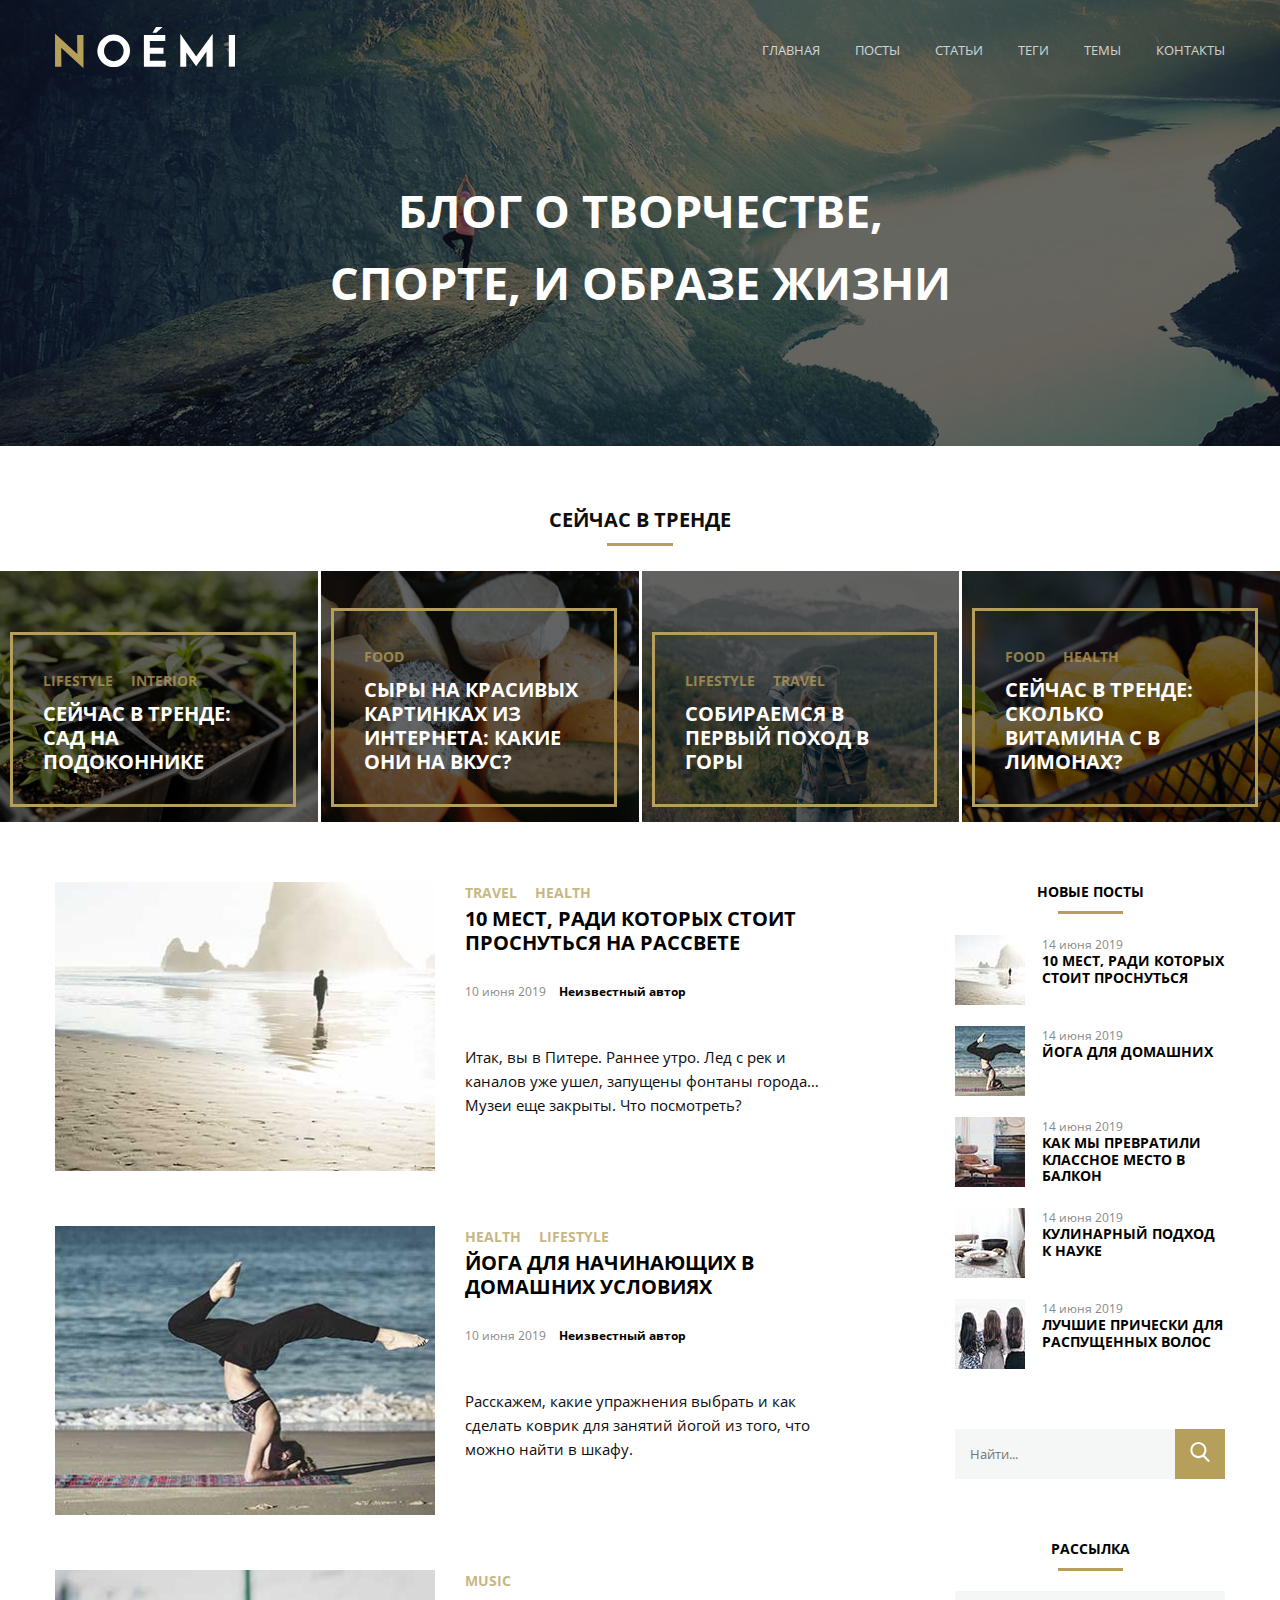
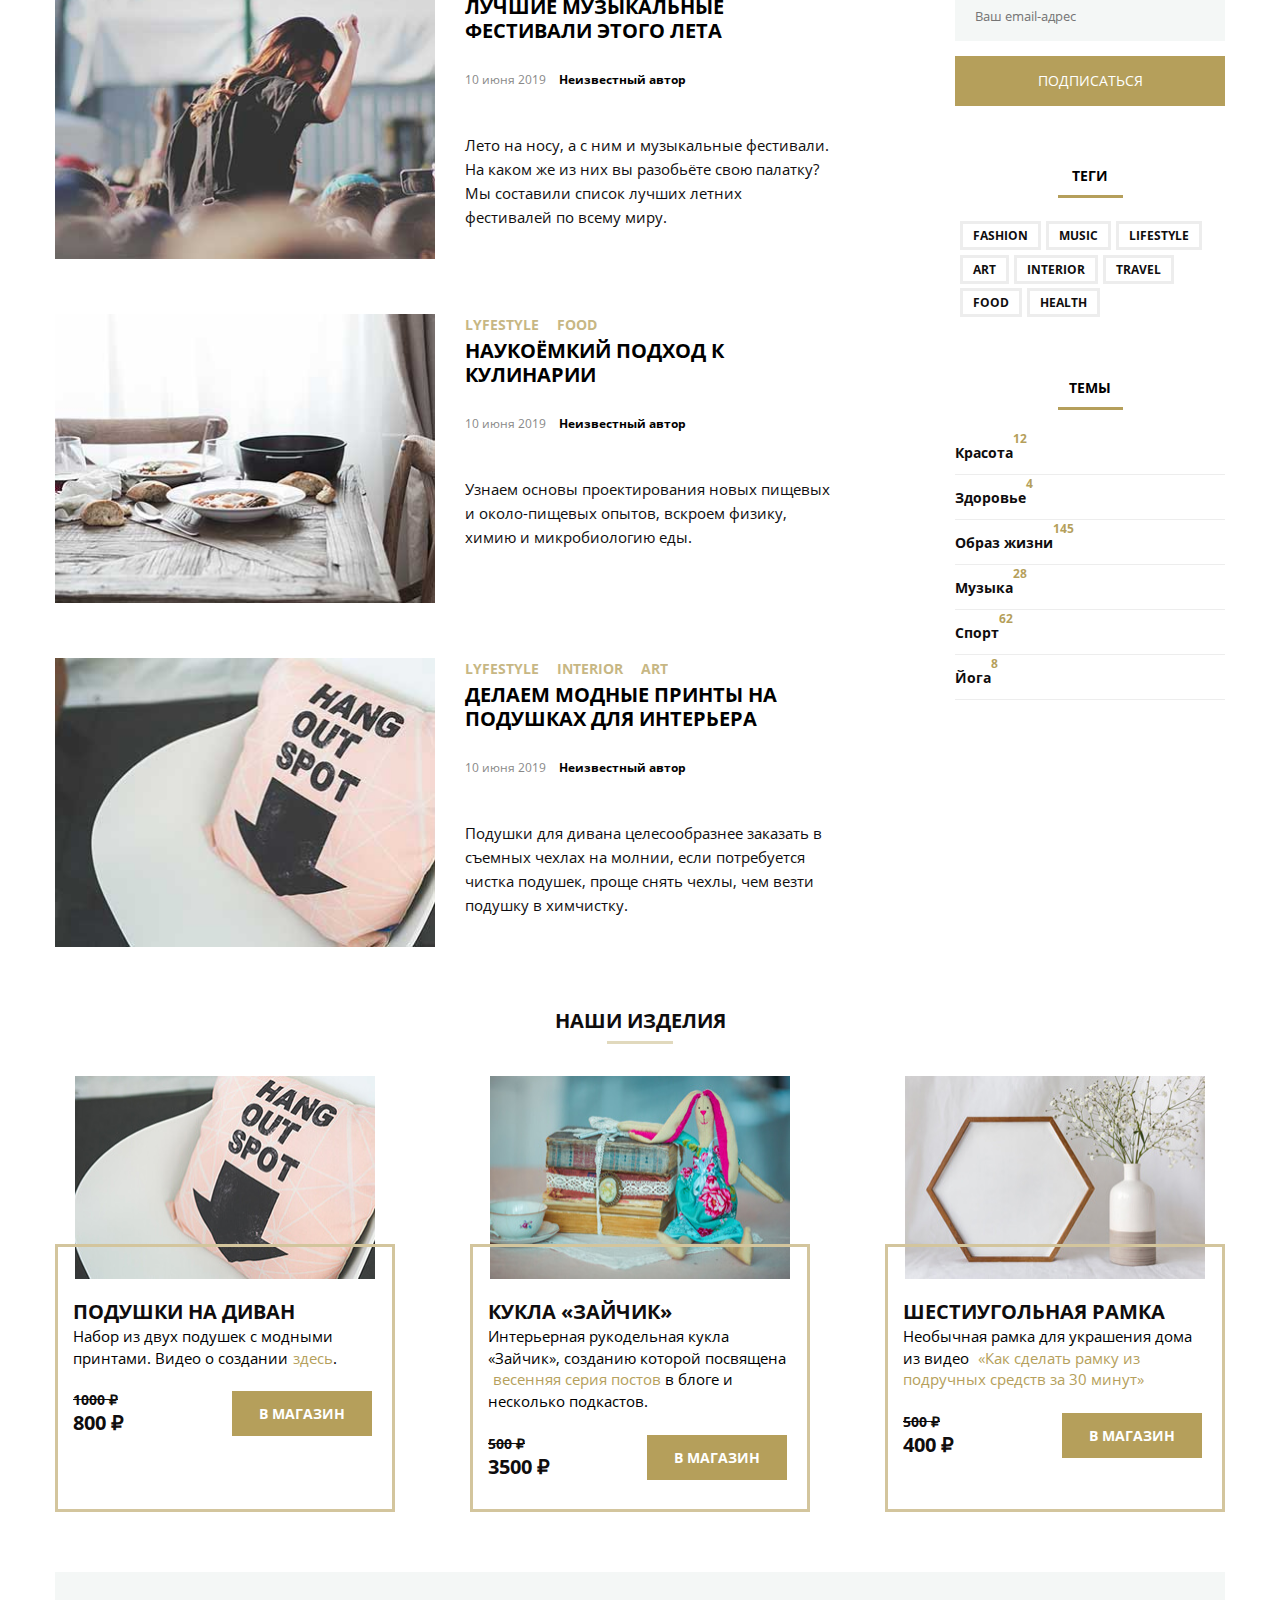
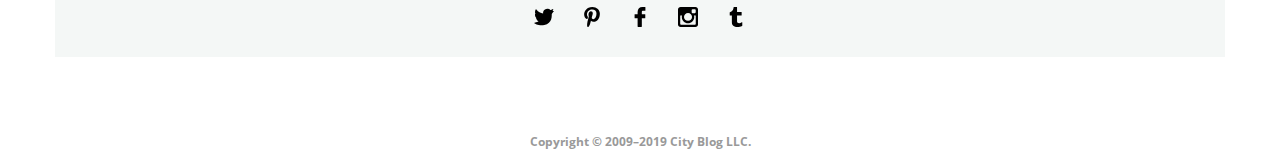
<file: index.html>
<!doctype html>
<html lang="en">

<head>
    <meta charset="UTF-8">
    <meta name="viewport" content="width=device-width, initial-scale=1.0">
    <meta http-equiv="X-UA-Compatible" content="ie=edge">
    <title>MQ diplom</title>
    <link rel="stylesheet" href="css/style.css">
</head>

<body>
    <header class="header">
        <div class="container">
            <div class="header__inner">
                <div class="header-logo">
                    <a href='/'>
                        <img src="svg/noemi-logo.svg" class="noemi-logo" alt="Логотип">
                    </a>
                </div>
                <nav class="menu">
                    <button class="menu_button">
                        <span class="menu_button_label">Открыть меню</span>
                    </button>
                    <ul class="menu-list">
                        <li class="menu-list-item first-item">
                            <a class="menu-link" href="#0">Главная</a>
                        </li>
                        <li class="menu-list-item">
                            <a class="menu-link" href="#0">Посты</a>
                        </li>
                        <li class="menu-list-item">
                            <a class="menu-link" href="#0">Статьи</a>
                        </li>
                        <li class="menu-list-item">
                            <a class="menu-link" href="#0">Теги</a>
                        </li>
                        <li class="menu-list-item">
                            <a class="menu-link" href="#0">Темы</a>
                        </li>
                        <li class="menu-list-item">
                            <a class="menu-link" href="#0">Контакты</a>
                        </li>
                    </ul>
                </nav>
            </div>
        </div>

        <div class="title">
            <h1 class="header-title">Блог о творчестве, спорте, и образе жизни</h1>
        </div>
    </header>

    <div class="trends-header">
        <h2 class="trends-header-title">Сейчас в тренде</h2>
    </div>
    <div class="trends">
        <article class="trend trend-inner">
            <div class="trends-image">
                <img src="images/trend1.jpg" class="trend-img" alt="Сад на подоконнике">
            </div>
            <div class="trends-info">
                <nav class="trends-tags">
                    <ul class="trends-list">
                        <li class="trends-list-item">
                            <a class="tags-link" href="#0">Lifestyle</a>
                        </li>
                        <li class="trends-list-item">
                            <a class="tags-link" href="#0">INTERIOR</a>
                        </li>
                    </ul>
                </nav>
                <div class="trends-header">
                    <h2 class="trends-title first-trends-title">
                        <a href="#0" class="trend-header-link">
                            Сейчас в тренде: сад на подоконнике</a></h2>
                </div>
            </div>
        </article>
        <article class="trend trend-inner">
            <div class="trends-image">
                <img src="images/trend2.jpg" class="trend-img" alt="сыры">
            </div>
            <div class="trends-info">
                <nav class="trends-tags">
                    <ul class="trends-list">
                        <li class="trends-list-item">
                            <a class="tags-link" href="#0">Food</a>
                        </li>
                    </ul>
                </nav>
                <div class="trends-header">
                    <h2 class="trends-title"><a href="#0" class="trend-header-link">
                            сыры на красивых картинках из интернета: какие они на вкус?</a></h2>
                </div>
            </div>
        </article>
        <article class="trend trend-inner">
            <div class="trends-image">
                <img src="images/trend3.jpg" class="trend-img" alt="ПЕРВЫЙ ПОХОД В ГОРЫ">
            </div>
            <div class="trends-info">
                <nav class="trends-tags">
                    <ul class="trends-list">
                        <li class="trends-list-item">
                            <a class="tags-link" href="#0">Lifestyle</a>
                        </li>
                        <li class="trends-list-item">
                            <a class="tags-link" href="#0">tRAVEL</a>
                        </li>
                    </ul>
                </nav>
                <div class="trends-header">
                    <h2 class="trends-title"><a href="#0" class="trend-header-link">
                            СОБИРАЕМСЯ В ПЕРВЫЙ ПОХОД В ГОРЫ</a></h2>
                </div>
            </div>
        </article>
        <article class="trend trend-inner">
            <div class="trends-image">
                <img src="images/trend4.jpg" class="trend-img" alt="сКОЛЬКО ВИТАМИНА c В ЛИМОНАХ">
            </div>
            <div class="trends-info">
                <nav class="trends-tags">
                    <ul class="trends-list">
                        <li class="trends-list-item">
                            <a class="tags-link" href="#0">Food</a>
                        </li>
                        <li class="trends-list-item">
                            <a class="tags-link" href="#0">Health</a>
                        </li>
                    </ul>
                </nav>
                <div class="trends-header">
                    <h2 class="trends-title"><a href="#0" class="trend-header-link">
                            Сейчас в тренде: сКОЛЬКО ВИТАМИНА c В ЛИМОНАХ?</a></h2>
                </div>
            </div>
        </article>
    </div>
    <div class="wrapper">
        <div class="posts container">
            <main class="main">
                <article class=post>

                    <div class="post-image">
                        <img src="images/last-post1.jpg" class="post-img"
                            alt="10 мест, ради которых стоит проснуться на рассвете">
                    </div>

                    <div class="post-info">
                        <nav class="posts-tags">
                            <ul class="tags-list">
                                <li class="tags-list-item">
                                    <a class="tags-link" href="#0">Travel</a>
                                </li>
                                <li class="tags-list-item">
                                    <a class="tags-link" href="#0">Health</a>
                                </li>
                            </ul>
                        </nav>
                        <div class="post-header">
                            <h2 class="post-title"><a href="#0" class="post-header-link">
                                    10 мест, ради которых стоит проснуться на рассвете</a></h2>
                        </div>
                        <div class="post-date">
                            <time class="date" datetime="2019-06-10">10 июня 2019 </time>
                            <span class="author">Неизвестный автор</span>
                        </div>

                        <div class="post-content">
                            <p>Итак, вы в Питере. Раннее утро. Лед с рек и каналов уже ушел, запущены фонтаны города…
                                Музеи еще закрыты. Что посмотреть?</p>
                        </div>
                    </div>
                </article>


                <article class=post>
                    <div class="post-image">
                        <img src="images/last-post2.jpg" class="post-img" alt>
                    </div>
                    <div class="post-info">

                        <div class="posts-tags">
                            <ul class="tags-list">
                                <li class="tags-list-item">
                                    <a class="tags-link" href="#0">Health</a>
                                </li>
                                <li class="tags-list-item">
                                    <a class="tags-link" href="#0">Lifestyle</a>
                                </li>
                            </ul>
                        </div>
                        <div class="post-header">
                            <h2 class="post-title"><a href="#0" class="post-header-link">
                                    ЙОга для начинающих в домашних условиях</a></h2>
                        </div>
                        <div class="post-date">
                            <time class="date" datetime="2019-06-10">10 июня 2019 </time>
                            <span class="author">Неизвестный автор</span>
                        </div>
                        <div class="post-content">
                            <p>Расскажем, какие упражнения выбрать и как сделать коврик для занятий йогой из того, что
                                можно найти в шкафу.</p>
                        </div>
                    </div>
                </article>

                <article class=post>
                    <div class="post-image">
                        <img src="images/last-post3.jpg" class="post-img" alt>
                    </div>
                    <div class="post-info">

                        <div class="posts-tags">
                            <ul class="tags-list">
                                <li class="tags-list-item">
                                    <a class="tags-link" href="#0">Music</a>
                                </li>
                            </ul>
                        </div>
                        <div class="post-header">
                            <h2 class="post-title"><a href="#0" class="post-header-link">
                                    Лучшие музыкальные фестивали этого лета</a></h2>
                        </div>
                        <div class="post-date">
                            <time class="date" datetime="2019-06-10">10 июня 2019 </time>
                            <span class="author">Неизвестный автор</span>
                        </div>
                        <div class="post-content">
                            <p>Лето на носу, а с ним и музыкальные фестивали. На каком же из них вы разобьёте свою
                                палатку?<br>Мы составили список лучших летних фестивалей по всему миру.
                            </p>
                        </div>
                    </div>
                </article>

                <article class=post>
                    <div class="post-image">
                        <img src="images/last-post4.jpg" class="post-img" alt>
                    </div>

                    <div class="post-info">
                        <div class="posts-tags">
                            <ul class="tags-list">
                                <li class="tags-list-item">
                                    <a class="tags-link" href="#0">LYFESTYLE</a>
                                </li>
                                <li class="tags-list-item">
                                    <a class="tags-link" href="#0">FOOD</a>
                                </li>
                            </ul>
                        </div>
                        <div class="post-header">
                            <h2 class="post-title"><a href="#0" class="post-header-link">Наукоёмкий подход к
                                    кулинарии</a></h2>
                        </div>
                        <div class="post-date">
                            <time class="date" datetime="2019-06-10">10 июня 2019 </time><span
                                class="author">Неизвестный автор</span>
                        </div>
                        <div class="post-content">
                            <p>Узнаем основы проектирования новых пищевых и около-пищевых опытов, вскроем физику, химию
                                и микробиологию еды.</p>
                        </div>
                    </div>
                </article>

                <article class=post>
                    <div class="post-image">
                        <img src="images/last-post5.jpg" class="post-img" alt>
                    </div>
                    <div class="post-info">
                        <div class="posts-tags">
                            <ul class="tags-list">
                                <li class="tags-list-item">
                                    <a class="tags-link" href="#0">LYFESTYLE</a>
                                </li>
                                <li class="tags-list-item">
                                    <a class="tags-link" href="#0">INTERIOR</a>
                                </li>
                                <li class="tags-list-item">
                                    <a class="tags-link" href="#0">art</a>
                                </li>
                            </ul>
                        </div>
                        <div class="post-header">
                            <h2 class="post-title"><a href="#0" class="post-header-link">
                                    делаем модные принты на подушках для интерьера</a></h2>
                        </div>
                        <div class="post-date">
                            <time class="date" datetime="2019-06-10">10 июня 2019 </time><span
                                class="author">Неизвестный автор</span>
                        </div>
                        <div class="post-content">
                            <p>Подушки для дивана целесообразнее заказать в съемных чехлах на молнии, если потребуется
                                чистка подушек, проще снять чехлы, чем везти подушку в химчистку.</p>
                        </div>
                    </div>
                </article>
            </main>

            <aside class="side-bar">

                <section class="new-posts">
                    <div class="side-header">
                        <h3 class="side-header-title">Новые посты</h3>
                    </div>

                    <div class="new-posts-inner">

                        <div class="new-post">
                            <div class="new-post-image">
                                <img src="images/2.jpg" class="new-post-img" alt>
                            </div>
                            <div class=new-post-inner>
                                <time class="date" datetime="2019-06-14">14 июня 2019 </time>
                                <h3><a href="#0" class="post-header-link">10 мест, ради которых стоит проснуться</a>
                                </h3>
                            </div>
                        </div>

                        <div class="new-post">
                            <div class="new-post-image">
                                <img src="images/151.jpg" class="new-post-img" alt>
                            </div>
                            <div class=new-post-inner>
                                <time class="date" datetime="2019-06-14">14 июня 2019 </time>
                                <h3 class="new-post-title"><a href="#0" class="post-header-link">Йога для домашних</a>
                                </h3>
                            </div>
                        </div>

                        <div class="new-post">
                            <div class="new-post-image">
                                <img src="images/45.jpg" class="new-post-img" alt>
                            </div>
                            <div class=new-post-inner>
                                <time class="date" datetime="2019-06-14">14 июня 2019 </time>
                                <h3 class="new-post-title"><a href="#0" class="post-header-link">как мы превратили
                                        классное место в балкон</a></h3>
                            </div>
                        </div>

                        <div class="new-post">
                            <div class="new-post-image">
                                <img src="images/501.jpg" class="new-post-img" alt>
                            </div>
                            <div class=new-post-inner>
                                <time class="date" datetime="2019-06-14">14 июня 2019 </time>
                                <h3 class="new-post-title"><a href="#0" class="post-header-link">Кулинарный подход к
                                        науке</a></h3>
                            </div>
                        </div>

                        <div class="new-post">
                            <div class="new-post-image">
                                <img src="images/7.jpg" class="new-post-img" alt>
                            </div>
                            <div class=new-post-inner>
                                <time class="date" datetime="2019-06-14">14 июня 2019 </time>
                                <a href="#0" class="post-header-link">
                                    <h3 class="new-post-title">лучшие прически для распущенных волос</h3>
                                </a>
                            </div>
                        </div>
                    </div>

                    <div class="search-field">
                        <form>
                            <label class="search-field-hidden">
                                <span class="vissually-hidden">Поле поиска</span>
                                <input type="search" class="field" placeholder="Найти..."> </label>
                            <button type="submit" class="search-button">
                                <span class="vissually-hidden">Кнопка поиска</span>
                                <img src="svg/search.svg" class="search-icon" alt></button>
                        </form>
                    </div>

                    <section>
                        <div class="side-header">
                            <h3 class="side-header-title">Рассылка</h3>
                        </div>
                        <form class="form-group">
                            <label>
                                <span class="vissually-hidden">Ваш email-адрес</span>
                                <input type="email" class="email-field" placeholder="Ваш email-адрес" required>
                            </label>
                            <button type="submit" class="subscribe-button">Подписаться
                                <span class="vissually-hidden">Подписаться на рассылку</span>
                            </button>
                        </form>
                    </section>

                    <section>
                        <div class="side-header">
                            <h3 class="side-header-title">Теги</h3>
                        </div>
                        <nav class="tags">
                            <ul class="tags-chart">
                                <li class="tag-chart-item">
                                    <a class="tag-chart-link" href="#0">Fashion</a>
                                </li>
                                <li class="tag-chart-item">
                                    <a class="tag-chart-link" href="#0">MuSiC</a>
                                </li>
                                <li class="tag-chart-item">
                                    <a class="tag-chart-link" href="#0">Lifestyle</a>
                                </li>
                                <li class="tag-chart-item">
                                    <a class="tag-chart-link" href="#0">ART</a>
                                </li>
                                <li class="tag-chart-item">
                                    <a class="tag-chart-link" href="#0">Interior</a>
                                </li>
                                <li class="tag-chart-item">
                                    <a class="tag-chart-link" href="#0">Travel</a>
                                </li>
                                <li class="tag-chart-item">
                                    <a class="tag-chart-link" href="#0">Food</a>
                                </li>
                                <li class="tag-chart-item">
                                    <a class="tag-chart-link" href="#0">Health</a>
                                </li>
                            </ul>
                        </nav>
                    </section>
                    <section>
                        <div class="side-header">
                            <h3 class="side-header-title">Темы</h3>
                        </div>
                        <div class="border">
                        </div>
                        <nav class="topics">
                            <ul class="topics-list">
                                <li class="topic-list-item">
                                    <a class="topic-link" href="#0">Красота</a>
                                    <span class="number">12</span>
                                </li>
                                <li class="topic-list-item">
                                    <a class="topic-link" href="#0">Здоровье</a>
                                    <span class="number">4</span>
                                </li>
                                <li class="topic-list-item">
                                    <a class="topic-link" href="#0">Образ жизни</a>
                                    <span class="number">145</span>
                                </li>
                                <li class="topic-list-item">
                                    <a class="topic-link" href="#0">Музыка</a>
                                    <span class="number">28</span>
                                </li>
                                <li class="topic-list-item">
                                    <a class="topic-link" href="#0">Спорт</a>
                                    <span class="number">62</span>
                                </li>
                                <li class="topic-list-item">
                                    <a class="topic-link" href="#0">Йога</a>
                                    <span class="number">8</span>
                                </li>
                            </ul>
                        </nav>
                    </section>
                </section>
            </aside>
        </div>

        <div class="shop">
            <div class="shop-container">
                <div class="shop-header">
                    <h2 class="shop-header-title">Наши изделия</h2>
                </div>
                <div class="products">
                    <article class="product">
                        <div class="product-image">
                            <picture>
                                <source media="(max-width: 640px)" srcset="images/shop-item-mobile1.jpg">
                                <source media="(min-width: 641px) and (max-width: 1199px)"
                                    srcset="images/shop-item-tablet1.jpg">
                                <source srcset="images/shop-item-desk1.jpg">
                                <img src="images/shop-item-desk1.jpg" class="product-img" alt="Подушки на диван">
                            </picture>
                        </div>
                        <div class="product-body">
                            <div class="product-content">
                                <h2 class="product-title"><a href="#0" class="product-title-link">Подушки на диван</a>
                                </h2>
                                <div class="product-description">
                                    <p>Набор из двух подушек с модными принтами. Видео о создании<a href="#0"
                                            class="product-description-link">здесь</a>.
                                </div>
                            </div>
                            <footer class="product-footer">
                                <div class="product-prices">
                                    <span class="product-price-old">
                                        <span class="product-price-value">1000</span>
                                        <span class="product-rub">₽</span>
                                    </span>
                                    <span class="product-price">
                                        <span class="product-price-value">800</span>
                                        <span class="product__rub">₽</span>
                                    </span>
                                </div>
                                <form action="#0">
                                    <button class="product-button product-button-link" type="submit">В магазин</button>
                                </form>
                            </footer>
                        </div>
                    </article>

                    <article class="product">
                        <div class="product-image">
                            <picture>
                                <source media="(max-width: 640px)" srcset="images/shop-item-mobile2.jpg">
                                <source media="(min-width: 641px) and (max-width: 1199px)"
                                    srcset="images/shop-item-tablet2.jpg">
                                <source srcset="images/shop-item-desk2.jpg">
                                <img src="images/shop-item-desk2.jpg" class="product-img" alt="Кукла «Зайчик»">
                            </picture>
                        </div>
                        <div class="product-body">
                            <div class="product-content">
                                <h2 class="product-title"><a href="#0" class="product-title-link">Кукла «Зайчик»</a>
                                </h2>
                                <div class="product-description">
                                    <p>Интерьерная рукодельная кукла «Зайчик», созданию которой посвящена <a href="#0"
                                            class="product-description-link">весенняя серия постов</a> в блоге и
                                        несколько подкастов.
                                    </p>
                                </div>
                            </div>
                            <footer class="product-footer">
                                <div class="product-prices">
                                    <span class="product-price-old">
                                        <span class="product-price-value">500</span>
                                        <span class="product-rub">₽</span>
                                    </span>
                                    <span class="product-price">
                                        <span class="product-price-value">3500</span>
                                        <span class="product__rub">₽</span>
                                    </span>
                                </div>
                                <form action="#0">
                                    <button class="product-button product-button-link" type="submit">В магазин</button>
                                </form>
                            </footer>
                        </div>
                    </article>

                    <article class="product">
                        <div class="product-image">
                            <picture>
                                <source media="(max-width: 640px)" srcset="images/shop-item-mobile3.jpg">
                                <source media="(min-width: 641px) and (max-width: 1199px)"
                                    srcset="images/shop-item-tablet3.jpg">
                                <source srcset="images/shop-item-desk3.jpg">
                                <img src="images/shop-item-desk3.jpg" class="product-img" alt="Шестиугольная рамка">
                            </picture>
                        </div>
                        <div class="product-body">
                            <div class="product-content">
                                <h2 class="product-title"><a href="#0" class="product-title-link">Шестиугольная
                                        рамка</a></h2>
                                <div class="product-description">
                                    <p>Необычная рамка для украшения дома из видео <a href="#0"
                                            class="product-description-link">«Как сделать рамку из подручных средств за
                                            30 минут»</a>
                                </div>
                            </div>
                            <footer class="product-footer">
                                <div class="product-prices">
                                    <span class="product-price-old">
                                        <span class="product-price-value">500</span>
                                        <span class="product-rub">₽</span>
                                    </span>
                                    <span class="product-price">
                                        <span class="product-price-value">400</span>
                                        <span class="product__rub">₽</span>
                                    </span>
                                </div>
                                <form action="#0">
                                    <button class="product-button product-button-link" type="submit">В магазин</button>
                                </form>
                            </footer>
                        </div>
                    </article>
                </div>
            </div>
        </div>
    </div>
    <footer class="footer">
        <address class="footer-socials">
            <ul class="socials">
                <li class="socials-item">
                    <a href="#0" class="socials-link socials-link__twitter"><span class="socials-link-text">Профиль
                            компании в Твиттере</span></a>
                </li>
                <li class="socials-item">
                    <a href="#0" class="socials-link socials-link__pinterest"><span class="socials-link-text">Профиль
                            компании в Пинитересе</span></a>
                </li>
                <li class="social-item">
                    <a href="#0" class="socials-link socials-link__facebook"><span class="socials-link-text">Профиль
                            компании в Фэйсбуке</span></a>
                </li>
                <li class="socials-item"><a href="#0" class="socials-link socials-link__instagram"><span
                            class="socials-link-text">Профиль компании в Инстаграмме</span></a>
                </li>
                <li class="socials-item"><a href="#0" class="socials-link socials-link__tumblr"><span
                            class="socials-link-text">Профиль компании в Тамблере</span></a>
                </li>
            </ul>
        </address>
        <div class="copyright-inner">
            <span class="copyright"><a href="#0" class="copyright-link">Copyright © 2009–2019 City Blog LLC.</a>
            </span>
        </div>
    </footer>


    <div class="popup_hidden">
        <div class="popup-container">
            <div class="feedback">
                <header class="feedback-header">
                    <h3 class="feedback-title">Ваш фидбек</h3>
                </header>

                <div class="feedback-content">

                    <form class="feedback-form">

                        <div class="form-group">
                            <div>
                                <span class="group-label">Как часто вы заходите на сайт?</span>
                                <select class="select">
                                    <option class="option" selected>Почти каждый день</option>
                                </select>
                            </div>
                        </div>

                        <div class="form-group">
                            <span class="group-label">Вы подписаны на e-mail рассылку?</span>
                            <label class="radio-group">
                                <input type="radio" class="radio" name="radio-group">
                                <span class="radio-group-text">Да</span>
                            </label>
                            <label class="radio-group">
                                <input type="radio" class="radio" name="radio-group">
                                <span class="radio-group-text">Нет</span>
                            </label>
                        </div>

                        <div class="form-group">
                            <label class="field-group">
                                <span class="group-label">Расскажите, какой контент вы хотели бы видеть на нашем
                                    сайте</span>
                                <textarea class="field-textarea" placeholder="Может больше рецептов?"
                                    required></textarea>
                            </label>
                        </div>

                        <div class="form-group">
                            <button class="send-button" type="submit">Отправить</button>
                        </div>

                    </form>
                </div>
            </div>
            <button class="popup__close" type="button">Закрыть окно</button>
        </div>
    </div>
</body>

</html>
</file>
<file: css/style.css>
@font-face {
    font-family: 'OpenSans';
    src: url('../fonts/OpenSans-Regular.woff2') format('woff2'),
    url('../fonts/OpenSans-Regular.woff') format('woff'),
    url('../fonts/OpenSans-Regular.ttf') format('truetype');
    font-weight: normal;
}

@font-face {
    font-family: 'OpenSans';
    src: url('../fonts/OpenSans-Bold.woff2') format('woff2'),
    url('../fonts/OpenSans-Bold.woff') format('woff'),
    url('../fonts/OpenSans-Bold.ttf') format('truetype');
    font-weight: bold;
}
* {
    font-family: OpenSans, sans-serif;
    margin: 0;
    padding: 0;
    box-sizing: border-box;
}
h1, h2, h3 {
    font-weight: bold;
    text-transform: uppercase;
}

/*container==========================*/
.container {
    max-width: 1200px;
    margin: 0 auto;
    padding: 0 15px;
}
/*header=================*/
.header {
    padding: 27px 0 127px;
    width: 100%;
    background-image: url("../images/Rectangle\ 1.png");
    background-position: center;
    background-repeat: no-repeat;
    background-size: cover;
    background-color: #000000;
    position: relative;
    z-index: 1;
}

.header::after {
    content: "";
    width: 100%;
    position: absolute;
    top: 0;
    right: 0;
    bottom: 0;
    left: 0;
    background-color: #000000;
    opacity: 0.6;
    z-index: -1;
}

.header__inner {
    display: flex;
    justify-content: space-between;
    align-items: center;
}
.noemi-logo {
    width: 180px;
}

/*Nav=====================*/
.menu {
    font-style: normal;
    font-size: 13px;
    text-transform: uppercase;
}
.menu_button {
    display: none;
}
.menu-list {
    display: flex;
}

.menu-list-item {
    list-style-type: none;
}
.menu-link {
    color: #ffffff;
    text-decoration: none;
    opacity: 0.75;
    transition: opacity 0.1s linear;
}

.menu-link:hover {
    text-decoration: underline;
    opacity: 1;
}

.menu-list-item:nth-child(n+2) {
    margin-left: 35px;
}

/*Title===========================*/

.title {
    /* justify-content: center; */
    margin-top: 102px;
    max-width: 687px;
    margin-left: auto;
    margin-right: auto;
}

.header-title {
    font-size: 45px;
    line-height: 1.6;
    text-align: center;
    color: #ffffff;
    text-transform: uppercase;
}
/*trends=========================*/
.trends {
    display: flex;
    width: 100%;
}
.trends-header-title {
    font-size: 20px;
    font-weight: 700;
    color: #0f0d0e;
    text-transform: uppercase;
    text-align: center;
    padding-top: 60px;
    padding-bottom: 25px;
    margin-left: auto;
    margin-right: auto;
}
.trends-header-title::after {
    content:"";
    display: block;
    height: 3px;
    width: 66px;
    text-align: center;
    background-color: #b59f5b;
    margin-left: auto;
    margin-right: auto;
    margin-top: 10px;
}

.trend {
    position: relative;
    flex-basis: 25%;
}
.trend:nth-of-type(n+2) {
    width: calc(23%-3px);
    margin-left: 3px;
}
.trends-image {
    position: relative;
    height: 100%;
    z-index: 1;
}
.trend-img {
    background-color: #000000;
    object-fit: cover;
    position: relative;
    width: 100%;
    height: 100%;
}
.trends-image::after {
    content: "";
    width: 100%;
    height: 100%;
    display: block;
    position: absolute;
    top: 0;
    left: 0;
    background-color: rgba(0, 0, 0, 0.6);
    z-index: 2;
}
.trends-info {
    font-size: 20px;
    padding: 1.5em;
    border: 3px solid #b59f5b;
    position: absolute;
    z-index: 3;
    bottom: 15px;
    margin-right: 20px;
    margin-left: 0.5em;
    width: 90%;
}
.trends-header {
    color: #fff;
}
.trends-title {
    text-transform: uppercase;
    font-size: 20px;
    line-height: 1.2;
}

.first-trends-title {
    max-width: 13em;
}

.trend-header-link {
    text-decoration: none;
    color: inherit;
}

.trend-header-link:hover {
    color: #b59f5b;
}

/*trends-list=================================*/

.trends-list {
    display: flex;
    flex-wrap: wrap;
    margin-bottom: 10px;
}

.trends-list-item {
    list-style-type: none;
}

.trends-list-item:nth-child(n+2) {
    margin-left: 18px;
}

.wrapper {
    margin: 60px auto;
    max-width: 1200px;
}
/*posts=======================================================*/
.posts {
    display: flex;
    flex-wrap: wrap;
    justify-content: space-between;
    font-weight: 400;
}
/*main=====================================*/
.main {
    width: 785px;
}

.post {
    display: flex;
    align-items: flex-start;
}

.post:nth-child(n+2) {
    margin-top: 55px;
}

.post-image {
    box-sizing: border-box;
}
.post-img {
    background-color: #eff6f1;
    width: 380px;
    height: 289px;
    display: block;
}

.post-info {
    font-size: 15px;
    box-sizing: border-box;
    display: flex;
    flex-direction: column;
    margin-top: 0;
    margin-left: 30px;
}
/*tags-list=================================*/

.tags-list {
    display: flex;
    flex-wrap: wrap;
    margin-bottom: 5px;
}

.tags-list-item {
    list-style-type: none;
}
.tags-link {
    color: #ffffff;
    text-decoration: none;
    font-size: 14px;
    color: #b59f5b;
    font-weight: 700;
    text-transform: uppercase;
    opacity: 0.75;
    transition: opacity 0.1s linear;
}

.tags-link:hover {
    text-decoration: underline;
    opacity: 1;
}

.tags-list-item:nth-child(n+2) {
    margin-left: 18px;
}

/*post-title===========================*/
.post-header-link {
    text-decoration: none;
}

.post-header-link:hover {
    color: #b59f5b;
}

.post-title {
    font-size: 20px;
    color: #0f0d0e;
    line-height: 1.2;
}

.post-date {
    font-size: 12px;
    padding-top: 28px;
    padding-bottom: 45px;
}

.date {
    font-size: 12px;
    color: #888888;
}
.author {
    color: #000000;
    font-weight: 700;
    margin-left: 10px;
}
.post-content {
    font-size: 15px;
    line-height: 1.6;
    width: 367px;
    color: #0f0d0e;
}
/*new-posts==================================*/
h3 {
    font-size: 14px;
}

.side-header-title::after {
    content:"";
    display: block;
    height: 3px;
    width: 65px;
    text-align: center;
    background-color: #b59f5b;
    margin-top: 10px;
    margin-left: auto;
    margin-right: auto;
}
.side-bar {
    width: 270px;
}
.side-header {
    text-align: center;
    margin-bottom: 20px;
}
.new-post {
    display: flex;
}
.new-post:nth-child(n+2){
    margin-top: 15px;
}
.new-post-img {
    width: 70px;
    background-color: #000000;
    margin-top: 1px;
}
.new-post-image {
    box-sizing: border-box;
    margin-right: 17px;
}

.post-header-link {
    color: #000000;
    text-decoration: none;
}
.new-post-inner {
    line-height: 1.2;
}

/*searh-field===============================*/

.search-field {
    margin-top: 55px;
    margin-bottom: 60px;
}

.vissually-hidden {
    width: 1px;
    height: 1px;
    clip: rect(1px, 1px, 1px, 1px);
    position: absolute;
}
form {
    display: flex;
}

.search-field-hidden {
    flex: 1;
}
.field {
    width: 100%;
    height: 50px;
    box-sizing: border-box;
    border: none;
    padding: 15px;
    margin: 0;
    outline: none;
    font-size: 13px;
    color: #797a7a;
    background-color: #f4f7f6;
}

.field:focus {
    outline-color: #b59f5b;
    outline-width: 1px;
    outline-style: solid;
    outline-offset: -1px;
}

.search-button {
    box-sizing: border-box;
    width: 50px;
    height: 50px;
    background-color: #b59f5b;
    border: none;
}
.search-icon {
    width: 20px;
}

.form-group {
    flex-direction: column;
}
.email-field {
    width: 100%;
    height: 50px;
    box-sizing: border-box;
    border: none;
    padding: 0 20px;
    margin: 0;
    outline: none;
    font-size: 13px;
    color: #797a7a;
    background-color: #f4f7f6;
}

.email-field:focus {
    outline-color: #b59f5b;
    outline-width: 1px;
    outline-style: solid;
    outline-offset: -2px;
}

.subscribe-button {
    box-sizing: border-box;
    width: 100%;
    height: 50px;
    margin-top: 15px;
    margin-bottom: 60px;
    background-color: #b59f5b;
    border: none;
    text-transform: uppercase;
    font-size: 14px;
    color: #ffffff;
    font-weight: 500;
}
.tags {
    margin-bottom: 60px;
}
.tags-chart {
    height: 100px;
    width: 100%;
    list-style-type: none;

    display: flex;
    flex-wrap: wrap;
    justify-content: flex-start;
    align-items: center;
}
.tag-chart-item:first-child {
    margin-left: 0;
}
.tag-chart-link {
    box-sizing: border-box;
    padding: 3px 10px;
    margin-left: 5px;
    text-decoration: none;
    font-size: 12px;
    color: #0f0d0e;
    font-weight: 700;
    text-transform: uppercase;
    border: 3px solid #ededed;
}

.tag-chart-link:hover{
    outline: 3px solid #b59f5b;
    outline-offset: -3px;
}

.topics-list {
    list-style-type: none;
}
.topic-list-item {
    height: 45px;
    border-bottom: 1px solid #ededed;
}
.topic-link {
    text-decoration: none;
    font-size: 14px;
    line-height: 3.3;
    font-weight: 700;
    color: #0f0d0e;
    text-align: center;
}

.topic-link:hover {
    color: #b59f5b;
}

.number {
    font-size: 12px;
    color: #b59f5b;
    font-weight: 700;
    position: absolute;
}

/*shopping==========================================*/
.shop-container {
    max-width: 1170px;
}
.shop {
    display: flex;
    flex-wrap: wrap;
    justify-content: center;
}
.shop-header {
    color: #0f0d0e;
    margin: auto;
}
.products {
    display: flex;
    font-size: 15px;
}
.product {
     margin-left: 5em;
     flex-basis: 33%;
     display: flex;
     flex-direction: column;
}
.product:first-child {
    margin-left: 0;
}
.product-image {
    width: 88%;
    margin-bottom: -39px;
    margin-left: auto;
    margin-right: auto;
}

.product-img {
    width: 100%;
    /*height: 200px;*/
}
.product-description {
    font-weight: normal;
    font-size: 15px;
}
.product-description:hover{
    transition: opacity 1 0.1s linear;;
}
.product-description-link{
    text-decoration: none;
    color: #b59f5b;
    transition: opacity 1 0.1s linear;
    padding-left: 5px;
}
.product-description-link:hover {
    text-decoration: underline;
    opacity: 1;
}
.shop-header-title {
    font-size: 20px;
    color: #0f0d0e;
    text-align: center;
    padding-top: 60px;
    padding-bottom: 32px;
    margin-left: auto;
    margin-right: auto;
}
.shop-header-title::after {
    content:"";
    display: block;
    height: 3px;
    width: 66px;
    text-align: center;
    background-color: #e1d9bd;
    margin-left: auto;
    margin-right: auto;
    margin-top: 7px;
}
.product-title {
    color: #0f0d0e;
    text-transform: uppercase;
    text-align: left;
    font-size: 20px;
}
.product-title-link {
    text-decoration: none;
    color: inherit;
}
.product-body {
    border: 3px solid #d3c59d;
    padding-top: 50px;
    padding-left: 15px;
    padding-right: 20px;
    position: sticky;
    flex-grow: 1;
}
.product-footer {
    display: flex;
    justify-content: space-between;
    align-items: flex-end;
    margin-top: 21px;
    margin-bottom: 29px;
}
.product-content {
    line-height: 1.45;
}
.product-button {
    width: 140px;
    height: 45px;
    background-color: #b59f5b;
    border: none;
}
.product-button-link {
    text-decoration: none;
    text-transform: uppercase;
    font-size: 14px;
    color: #ffffff;
    font-weight: 550;
}
.product-prices {
    display: flex;
    flex-direction: column;
    font-weight: 700;
    color: #0f0d0e;
}
.product-price-old {
    text-decoration: line-through; 
    font-size: 14px; 
}
.product-price {
    font-size: 20px;
}

/*footer============================================*/
.footer {
    width: 1200px;
    padding: 0 15px;
    margin-right: auto;
    margin-left: auto;
    margin-top: 60px;
}

.footer-socials {
    box-sizing: border-box;
    display: block;
    background-color: #f4f7f6;
    margin-bottom: 65px;
}

.socials {
    list-style-type: none;
    display: flex;
    width: 240px;
    justify-content: space-around;
    margin-right: auto;
    margin-left: auto;
    padding-top: 35px;
    padding-bottom: 30px;
}

.socials-link {
    display: block;
    width: 20px;
    height: 20px;
    background-repeat: no-repeat;
    background-size: 20px;
    background-position: center;
}
.socials-link__twitter {
    background-image: url("../svg/004-twitter.svg");
}
.socials-link__pinterest {
    background-image: url("../svg/001-pinterest.svg");
}
.socials-link__facebook {
    background-image: url("../svg/002-facebook-logo.svg");
}
.socials-link__instagram {
    background-image: url("../svg/005-instagram.svg");
}
.socials-link__tumblr {
    background-image: url("../svg/003-tumblr.svg");
}

.socials-link-text {
    position: absolute;
    width: 1px;
    height: 1px;
    clip: rect(1px, 1px, 1px, 1px)
}

.copyright-inner {
    width: 100%;
    display: flex;
    justify-content: center;
}
.copyright {
    font-size: 12px;
    line-height: 3.3;
    font-weight: 700;
    }
.copyright-link {
    text-decoration: none;
    color: #999999;
}

/*popup=====================================================*/
.popup_hidden {
    visibility: hidden;
    width: 100%;
    height: 100vh;
    font-family: OpenSans;
    display: flex;
    top: 0;
    left: 0;
    position: fixed;
    z-index: 100;
    background-color: rgba(0, 0, 0, 0.75);
    padding-top: 100px;
    padding-bottom: 100px;
    overflow-y: auto;
    box-sizing: border-box;
}
.popup-container {
    display: none;
    background-color: white;
    position: relative;
    max-width: 400px;
    width: 90%;
    margin: auto;
    padding-top: 30px;
}
.feedback {
    padding: 0 30px;
}
.feedback-header {
    /*font-size: 20px;
    font-weight: 700;
    color: #0f0d0e;
    text-transform: uppercase;*/
    text-align: center;
    padding-bottom: 25px;
    /*margin-left: auto;
    margin-right: auto;*/
}
.feedback-header::after {
    content:"";
    display: block;
    height: 3px;
    width: 65px;
    text-align: center;
    background-color: #e1d9bd;
    margin-left: auto;
    margin-right: auto;
    margin-top: 15px;
}

.feedback-form {
    display: block;
}
.form-group:nth-child(n+2){
    margin-top: 35px;
}
.form-group:last-child {
    margin-top: 20px;
}
.select {
    padding: 15px;
}
.group-label {
    display: block;
    padding-bottom: 10px;
    font-size: 14px;
}
.select {
    display: block;
    box-sizing: border-box;
    height: 50px;
    width: 100%;
    padding-left: 20px;
    margin: 0;
    border: none;
    color: #7f8382;
    font-family: OpenSans;
    font-weight: normal;
    font-size: 14px;
    background-color: #f3f7f6;

    -webkit-appearance: none;
    -moz-appearance: none;
    background-image: url(../svg/form-arrows.svg);
    background-repeat: no-repeat;
    background-position: 94% center;
    background-size: 14px;
}
.radio-group-text::before {
    content: "";
    display: inline-block;
    vertical-align: middle;
    margin-right: 5px;
    width: 20px;
    height: 20px;
    background-image: url(../svg/form-empty-circle.svg);
    background-position: center center;
    background-repeat: no-repeat;
    background-size: 20px;
 }   
.radio:checked ~ .radio-group-text::before {
    background-image: url(../svg/form-circle.svg); 
}
.radio-group {
    display: inline-block;
    font-size: 14px;
}
.radio-group:nth-child(n+2){
    margin-left: 15px;
}
.radio {
    position: absolute;
    clip: rect(1px, 1px, 1px, 1px);
    width: 1px;
    height: 1px;
}
.field-textarea {
    font-size: 14px;
    color: #7f8382;
    background-color: #f3f7f6;
    padding: 10px 20px;
    width: 100%;
    height: 130px;
    border: none;
    resize: none;
}
.send-button {
    box-sizing: border-box;
    width: 100%;
    height: 50px;
    margin-top: 15px;
    margin-bottom: 30px;
    background-color: #b59f5b;
    border: none;
    text-transform: uppercase;
    font-size: 14px;
    color: #ffffff;
    font-weight: 500;
}
.popup__close {
    width: 1.3em;
    height: 1.3em;
    font-size: 14px;
    position: absolute;
    top: -2em;
    right: 0;
    text-indent: -9999px;
    background-image: url(../svg/form-x.svg);
    fill: #ffffff;
    background-color: transparent;
    border: none;
}
.popup__close::before, .popup__close::after {
    
    width: 1.3em;
    height: 1.3em;
    font-size: 14px;
    position: absolute;
    top: -1.5em;
    right: 0;
}

@media (max-width: 1199px) {
    html {
        font-size: 10px;
    }
    .menu-list {
        display: none;
    }
    .menu_button {
        display: block;
    }
    .menu_button {
        width: 20px;
        height: 20px;
        border: none;
        padding: 0;
        background-color: transparent;
        font-size: 20px;
        position: relative;
        text-indent: -9999px;
        cursor: pointer;
        position: absolute;
        right: 0;
        margin-right: 35px;
        border: none;
        background-color: transparent;
    }
    .menu_button:before {
        top: 0;
    }
    .menu_button:before, .menu_button:after {
        content: "";
        width: 100%;
        height: 15%;
        background-color: #ffffff;
        position: absolute;
        left: 0;
    }
    .menu_button:after {
        bottom: 0;
    }
    .menu_button_label {
        width: 100%;
        height: 15%;
        margin-top: -0.1em;
        background-color: #ffffff;
        position: absolute;
        left: 0;
        top: 50%;
        color: transparent;
    }
    .trends-title {
        font-size: 17px;
        line-height: 1.5;
    }
    .trends-info {
        margin-right: 15px;
        margin-left: 15px;
    }
    .wrapper {
        margin: 45px auto;
    }
    .post-img {
        max-width: 100%;
        width: 370px;
    }
    .post-info {
        margin: 0;
        margin-top: 15px;
        padding: 0;
        max-width: 100%;
    }
    .post-content {
        max-width: 100%;
    }
    .product-img {
        object-fit: cover;
    }
}
@media (min-width: 641px) and (max-width: 1199px) {
    html {
        font-size: 9px;
    }
    .header {
        background-image: url(../images/banner-bg-tablet.jpg);
    }
    .header-title {
        font-size: 40px;
    }
    .trends {
        display: flex;
        flex-wrap: wrap;
        justify-content: space-between;
    }
    .trend {
        flex-basis: calc(50% - 2px);
        margin-top: 3px; 
    }
    .trend:nth-of-type(odd){
        margin-left: 0;
    }
    .posts {
        padding: 0 4.5%;
        width: 690px;
        display: flex;
        flex-wrap: nowrap;
        justify-content: space-between;
    }
    .post {
        display: flex;
        flex-direction: column;
        max-width: 390px;
    }
    .post-info {
        margin-left: 0;
    }
    .post-title {
        font-size: 17px;
    }
    .tag-chart-link {
        padding: 3px 4px;
    }
    .shop {
        max-width: 690px;
        margin: auto;
    }
    .products {
        display: flex;
        flex-wrap: wrap;
        justify-content: space-between;
        margin: auto;
    }
    .product {
        flex-basis: 44%;
        margin: 0;
        margin-bottom: 25px;
    }
    .product-footer {
        padding-bottom: 25px;
    }
    .footer {
        max-width: 690px;
        padding: 0;
        margin-right: auto;
        margin-left: auto;
    }
    .footer-socials {
        padding: 0;
    }
}

@media (min-width: 641px) and (max-width: 1199px) and (orientation: landscape) {
    .trend {
        flex-basis: calc(25% - 3px);
    }

    .trend:nth-of-type(n+2){
        margin-left: 3px;
}
    .trends-title {
        font-size: 0.7em;
    }

    .trends-info {
        font-size: 15px;
        padding: 0.5em;
    }
    .tags-link {
        font-size: 0.8em;
    }
}

@media (max-width: 640px) {
    html {
        font-size: 6px;
    }
    .header {
        background-image: url(../images/banner-mobile.jpg);
    }
    .header__inner {
        flex-direction: column-reverse;
    }
    .header-title {
        font-size: 26px;
    }
    .noemi-logo {
        padding-top: 220px;
        width: 270px;
    }
    .title {
        padding: 0 45px 80px;
        margin-top: 40px;
    }
    .wrapper {
        padding-left: 15px;
        padding-right: 15px;
    }
    /* .trends {
        flex-direction: column;
    } */
    #trend-inner {
        margin-left: 0;
    }
  
    .main {
        max-width: 100%;
        display: block;
    }
    .posts {
        padding: 0;
    }
    .post {
        flex-direction: column;
    }
    .post-image {
        width: 100%;
    }
    .post-img {
        width: 100%;
    }
    .post-content {
        width: 100%;
    }
    .side-bar {
        margin-top: 50px;
        width: 100%;
    }
    .side-header-title::after {
        margin-bottom: 25px;
    }    
    .new-post-inner {
        line-height: 1.4;
    }
    .tags-chart {
        font-size: 12px;
    }
    .tag-chart-item {
        margin-left: 0;
        margin-bottom: 15px;
    }
    .tag-chart-link {
        padding: 8px 13px; 
    }
    .footer {
        width: 100%;
    }
    .products {
        display: block;
    } 
    .product {
        margin: 0;
        margin-bottom: 25px;
    }
    .popup__close {
        font-size: 18px;
    }
    .popup_hidden {
        padding: 50px 0;
    }
}

@media (max-width: 640px) and (orientation: portrait) {
    .trends {
        flex-direction: column;
    }
    #trend-inner {
        margin-left: 0;
    }
    .trend:nth-of-type(n+2) {
        margin-top: 3px;
        margin-left: 0px;
    }
}

@media (max-width: 640px) and (orientation: landscape) {
    .trends {
        display: flex;
        flex-wrap: wrap;
        justify-content: space-between;
    }

    .trend {
        flex-basis: calc(50% - 2px);
        margin-top: 3px; 
    }
    .trend:nth-of-type(odd){
        margin-left: 0;
    }

    .trends-title {
        font-size: 14px;
    }

    .trends-info {
        padding: 0.5em;
    }
}
</file>
